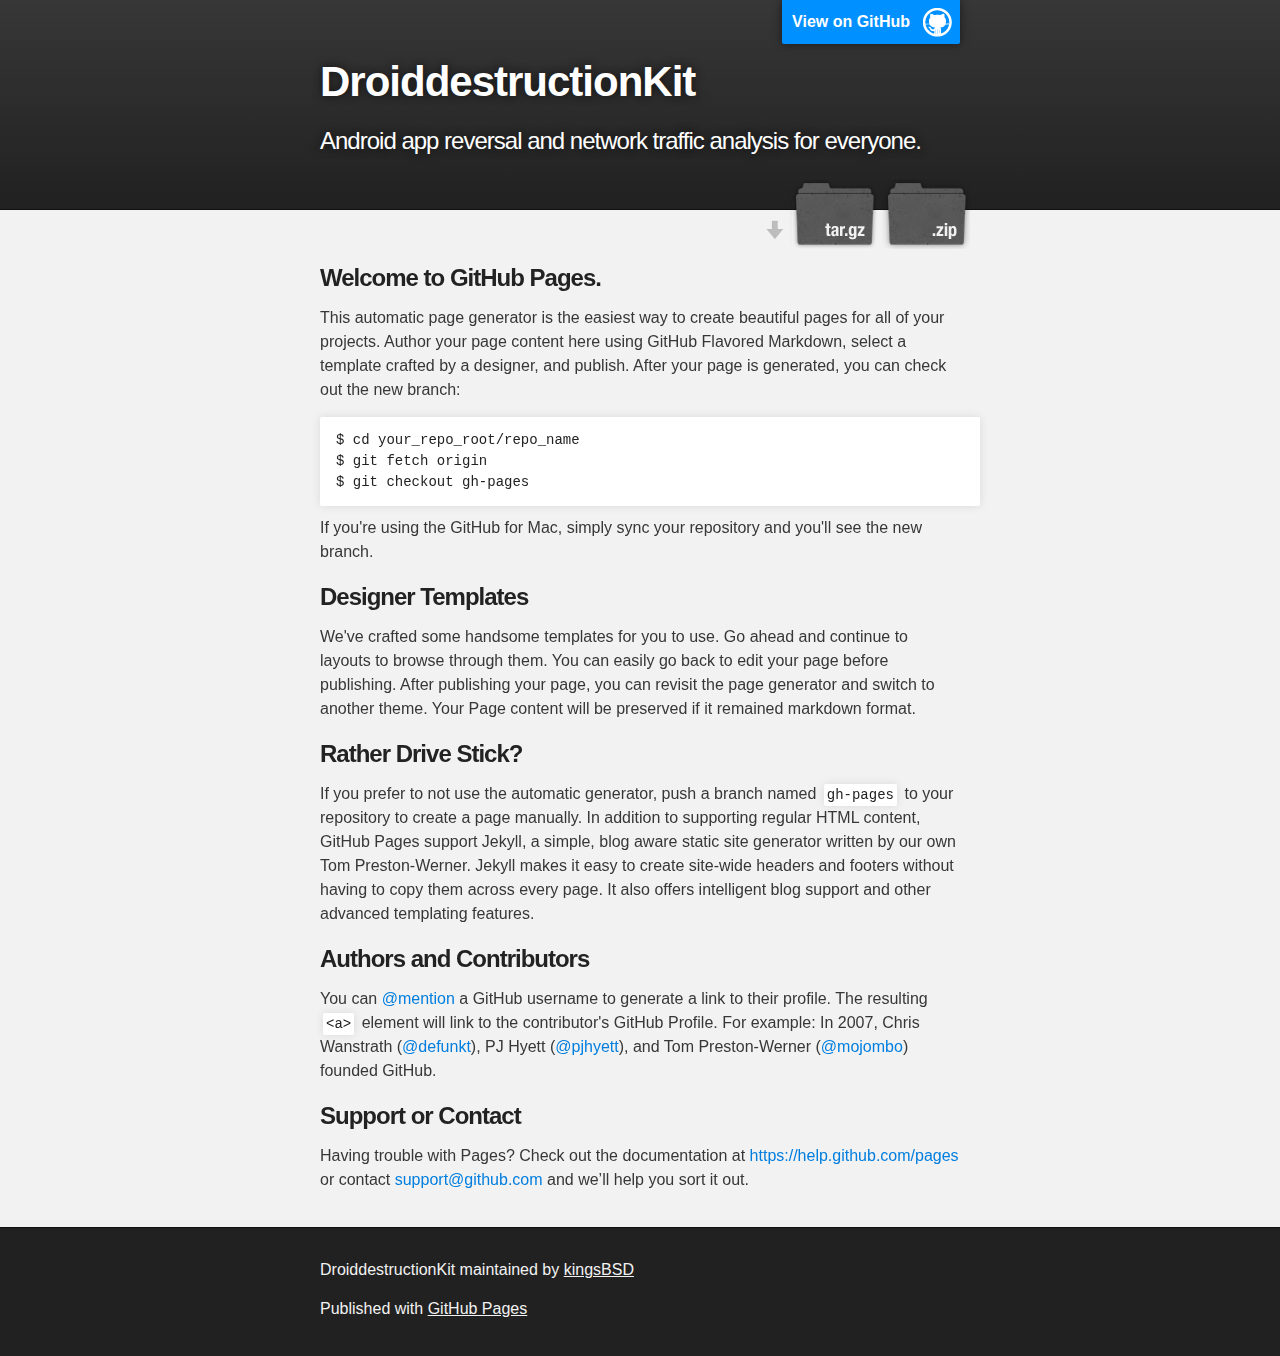
<file: index.html>
<!DOCTYPE html>
<html>

  <head>
    <meta charset='utf-8'>
    <meta http-equiv="X-UA-Compatible" content="chrome=1">
    <meta name="description" content="DroiddestructionKit : Android app reversal and network traffic analysis for everyone.">

    <link rel="stylesheet" type="text/css" media="screen" href="stylesheets/stylesheet.css">

    <title>DroiddestructionKit</title>
  </head>

  <body>

    <!-- HEADER -->
    <div id="header_wrap" class="outer">
        <header class="inner">
          <a id="forkme_banner" href="https://github.com/kingsBSD/DroidDestructionKit">View on GitHub</a>

          <h1 id="project_title">DroiddestructionKit</h1>
          <h2 id="project_tagline">Android app reversal and network traffic analysis for everyone.</h2>

            <section id="downloads">
              <a class="zip_download_link" href="https://github.com/kingsBSD/DroidDestructionKit/zipball/master">Download this project as a .zip file</a>
              <a class="tar_download_link" href="https://github.com/kingsBSD/DroidDestructionKit/tarball/master">Download this project as a tar.gz file</a>
            </section>
        </header>
    </div>

    <!-- MAIN CONTENT -->
    <div id="main_content_wrap" class="outer">
      <section id="main_content" class="inner">
        <h3>
<a id="welcome-to-github-pages" class="anchor" href="#welcome-to-github-pages" aria-hidden="true"><span class="octicon octicon-link"></span></a>Welcome to GitHub Pages.</h3>

<p>This automatic page generator is the easiest way to create beautiful pages for all of your projects. Author your page content here using GitHub Flavored Markdown, select a template crafted by a designer, and publish. After your page is generated, you can check out the new branch:</p>

<pre><code>$ cd your_repo_root/repo_name
$ git fetch origin
$ git checkout gh-pages
</code></pre>

<p>If you're using the GitHub for Mac, simply sync your repository and you'll see the new branch.</p>

<h3>
<a id="designer-templates" class="anchor" href="#designer-templates" aria-hidden="true"><span class="octicon octicon-link"></span></a>Designer Templates</h3>

<p>We've crafted some handsome templates for you to use. Go ahead and continue to layouts to browse through them. You can easily go back to edit your page before publishing. After publishing your page, you can revisit the page generator and switch to another theme. Your Page content will be preserved if it remained markdown format.</p>

<h3>
<a id="rather-drive-stick" class="anchor" href="#rather-drive-stick" aria-hidden="true"><span class="octicon octicon-link"></span></a>Rather Drive Stick?</h3>

<p>If you prefer to not use the automatic generator, push a branch named <code>gh-pages</code> to your repository to create a page manually. In addition to supporting regular HTML content, GitHub Pages support Jekyll, a simple, blog aware static site generator written by our own Tom Preston-Werner. Jekyll makes it easy to create site-wide headers and footers without having to copy them across every page. It also offers intelligent blog support and other advanced templating features.</p>

<h3>
<a id="authors-and-contributors" class="anchor" href="#authors-and-contributors" aria-hidden="true"><span class="octicon octicon-link"></span></a>Authors and Contributors</h3>

<p>You can <a href="https://github.com/blog/821" class="user-mention">@mention</a> a GitHub username to generate a link to their profile. The resulting <code>&lt;a&gt;</code> element will link to the contributor's GitHub Profile. For example: In 2007, Chris Wanstrath (<a href="https://github.com/defunkt" class="user-mention">@defunkt</a>), PJ Hyett (<a href="https://github.com/pjhyett" class="user-mention">@pjhyett</a>), and Tom Preston-Werner (<a href="https://github.com/mojombo" class="user-mention">@mojombo</a>) founded GitHub.</p>

<h3>
<a id="support-or-contact" class="anchor" href="#support-or-contact" aria-hidden="true"><span class="octicon octicon-link"></span></a>Support or Contact</h3>

<p>Having trouble with Pages? Check out the documentation at <a href="https://help.github.com/pages">https://help.github.com/pages</a> or contact <a href="mailto:support@github.com">support@github.com</a> and we’ll help you sort it out.</p>
      </section>
    </div>

    <!-- FOOTER  -->
    <div id="footer_wrap" class="outer">
      <footer class="inner">
        <p class="copyright">DroiddestructionKit maintained by <a href="https://github.com/kingsBSD">kingsBSD</a></p>
        <p>Published with <a href="https://pages.github.com">GitHub Pages</a></p>
      </footer>
    </div>

    

  </body>
</html>
</file>
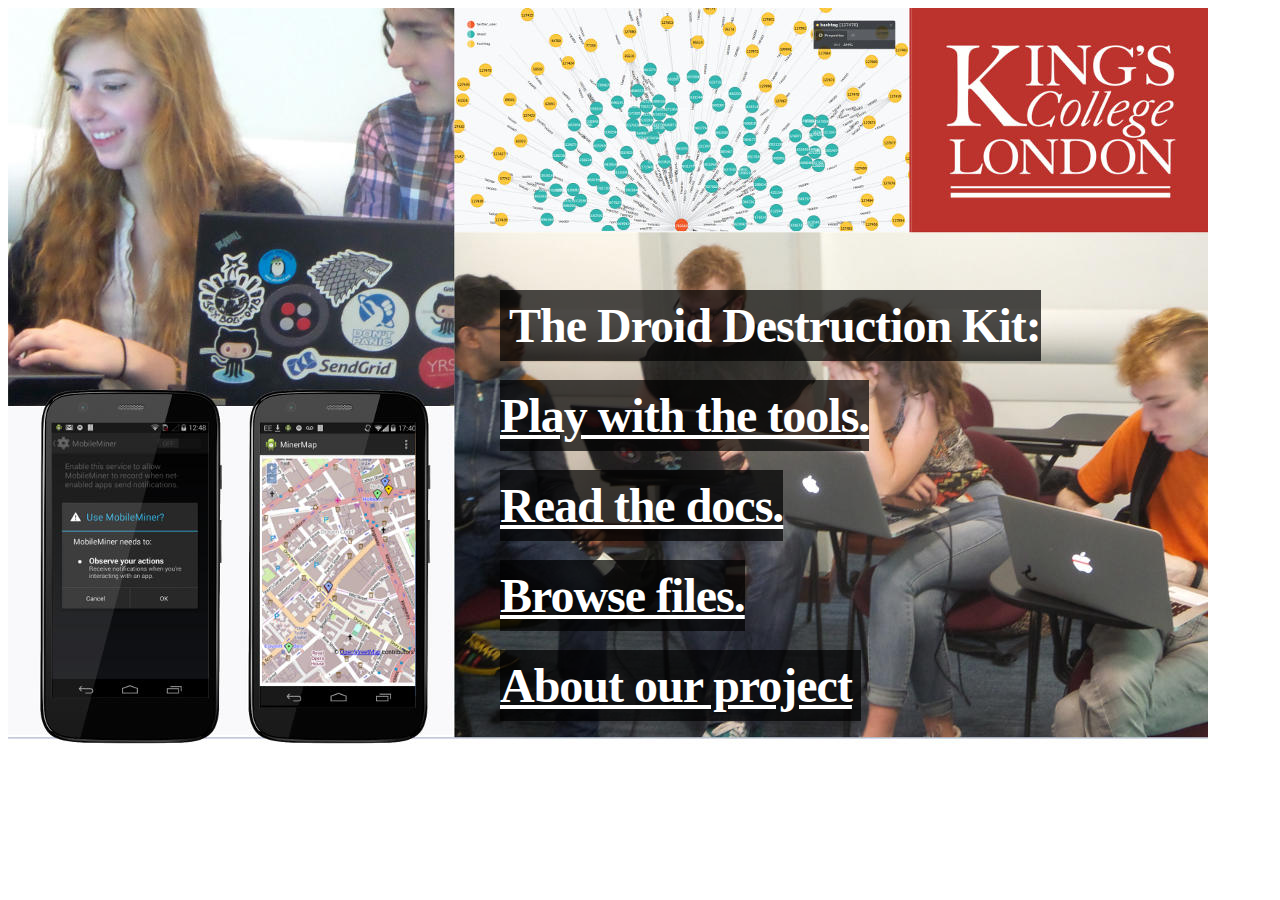
<file: www/index.html>
<html>
    <head>
        <link rel="stylesheet" href="css/style.css">
        <title>Welcome to the Droid Destruction Kit</title>
    </head>

    <body>
    <div>
    
    </div class="image">
        <img src="img/bsd_banner.jpg"  />
        <h1>
            <span>The Droid Destruction Kit:<br />
            <a href="http://localhost:6080">Play with the tools.</a><br />
            <a href="/docs/">Read the docs.</a><br />
            <a href="files.html">Browse files.</a><br />
            <a href="http://big-social-data.net/about/">About our project</a></span>
        </h1>
    </body>

</html>
</file>
<file: stylesheets/stylesheet.css>
/*******************************************************************************
Slate Theme for GitHub Pages
by Jason Costello, @jsncostello
*******************************************************************************/

@import url(pygment_trac.css);

/*******************************************************************************
MeyerWeb Reset
*******************************************************************************/

html, body, div, span, applet, object, iframe,
h1, h2, h3, h4, h5, h6, p, blockquote, pre,
a, abbr, acronym, address, big, cite, code,
del, dfn, em, img, ins, kbd, q, s, samp,
small, strike, strong, sub, sup, tt, var,
b, u, i, center,
dl, dt, dd, ol, ul, li,
fieldset, form, label, legend,
table, caption, tbody, tfoot, thead, tr, th, td,
article, aside, canvas, details, embed,
figure, figcaption, footer, header, hgroup,
menu, nav, output, ruby, section, summary,
time, mark, audio, video {
  margin: 0;
  padding: 0;
  border: 0;
  font: inherit;
  vertical-align: baseline;
}

/* HTML5 display-role reset for older browsers */
article, aside, details, figcaption, figure,
footer, header, hgroup, menu, nav, section {
  display: block;
}

ol, ul {
  list-style: none;
}

table {
  border-collapse: collapse;
  border-spacing: 0;
}

/*******************************************************************************
Theme Styles
*******************************************************************************/

body {
  box-sizing: border-box;
  color:#373737;
  background: #212121;
  font-size: 16px;
  font-family: 'Myriad Pro', Calibri, Helvetica, Arial, sans-serif;
  line-height: 1.5;
  -webkit-font-smoothing: antialiased;
}

h1, h2, h3, h4, h5, h6 {
  margin: 10px 0;
  font-weight: 700;
  color:#222222;
  font-family: 'Lucida Grande', 'Calibri', Helvetica, Arial, sans-serif;
  letter-spacing: -1px;
}

h1 {
  font-size: 36px;
  font-weight: 700;
}

h2 {
  padding-bottom: 10px;
  font-size: 32px;
  background: url('../images/bg_hr.png') repeat-x bottom;
}

h3 {
  font-size: 24px;
}

h4 {
  font-size: 21px;
}

h5 {
  font-size: 18px;
}

h6 {
  font-size: 16px;
}

p {
  margin: 10px 0 15px 0;
}

footer p {
  color: #f2f2f2;
}

a {
  text-decoration: none;
  color: #007edf;
  text-shadow: none;

  transition: color 0.5s ease;
  transition: text-shadow 0.5s ease;
  -webkit-transition: color 0.5s ease;
  -webkit-transition: text-shadow 0.5s ease;
  -moz-transition: color 0.5s ease;
  -moz-transition: text-shadow 0.5s ease;
  -o-transition: color 0.5s ease;
  -o-transition: text-shadow 0.5s ease;
  -ms-transition: color 0.5s ease;
  -ms-transition: text-shadow 0.5s ease;
}

a:hover, a:focus {text-decoration: underline;}

footer a {
  color: #F2F2F2;
  text-decoration: underline;
}

em {
  font-style: italic;
}

strong {
  font-weight: bold;
}

img {
  position: relative;
  margin: 0 auto;
  max-width: 739px;
  padding: 5px;
  margin: 10px 0 10px 0;
  border: 1px solid #ebebeb;

  box-shadow: 0 0 5px #ebebeb;
  -webkit-box-shadow: 0 0 5px #ebebeb;
  -moz-box-shadow: 0 0 5px #ebebeb;
  -o-box-shadow: 0 0 5px #ebebeb;
  -ms-box-shadow: 0 0 5px #ebebeb;
}

p img {
  display: inline;
  margin: 0;
  padding: 0;
  vertical-align: middle;
  text-align: center;
  border: none;
}

pre, code {
  width: 100%;
  color: #222;
  background-color: #fff;

  font-family: Monaco, "Bitstream Vera Sans Mono", "Lucida Console", Terminal, monospace;
  font-size: 14px;

  border-radius: 2px;
  -moz-border-radius: 2px;
  -webkit-border-radius: 2px;
}

pre {
  width: 100%;
  padding: 10px;
  box-shadow: 0 0 10px rgba(0,0,0,.1);
  overflow: auto;
}

code {
  padding: 3px;
  margin: 0 3px;
  box-shadow: 0 0 10px rgba(0,0,0,.1);
}

pre code {
  display: block;
  box-shadow: none;
}

blockquote {
  color: #666;
  margin-bottom: 20px;
  padding: 0 0 0 20px;
  border-left: 3px solid #bbb;
}


ul, ol, dl {
  margin-bottom: 15px
}

ul {
  list-style-position: inside;
  list-style: disc;
  padding-left: 20px;
}

ol {
  list-style-position: inside;
  list-style: decimal;
  padding-left: 20px;
}

dl dt {
  font-weight: bold;
}

dl dd {
  padding-left: 20px;
  font-style: italic;
}

dl p {
  padding-left: 20px;
  font-style: italic;
}

hr {
  height: 1px;
  margin-bottom: 5px;
  border: none;
  background: url('../images/bg_hr.png') repeat-x center;
}

table {
  border: 1px solid #373737;
  margin-bottom: 20px;
  text-align: left;
 }

th {
  font-family: 'Lucida Grande', 'Helvetica Neue', Helvetica, Arial, sans-serif;
  padding: 10px;
  background: #373737;
  color: #fff;
 }

td {
  padding: 10px;
  border: 1px solid #373737;
 }

form {
  background: #f2f2f2;
  padding: 20px;
}

/*******************************************************************************
Full-Width Styles
*******************************************************************************/

.outer {
  width: 100%;
}

.inner {
  position: relative;
  max-width: 640px;
  padding: 20px 10px;
  margin: 0 auto;
}

#forkme_banner {
  display: block;
  position: absolute;
  top:0;
  right: 10px;
  z-index: 10;
  padding: 10px 50px 10px 10px;
  color: #fff;
  background: url('../images/blacktocat.png') #0090ff no-repeat 95% 50%;
  font-weight: 700;
  box-shadow: 0 0 10px rgba(0,0,0,.5);
  border-bottom-left-radius: 2px;
  border-bottom-right-radius: 2px;
}

#header_wrap {
  background: #212121;
  background: -moz-linear-gradient(top, #373737, #212121);
  background: -webkit-linear-gradient(top, #373737, #212121);
  background: -ms-linear-gradient(top, #373737, #212121);
  background: -o-linear-gradient(top, #373737, #212121);
  background: linear-gradient(top, #373737, #212121);
}

#header_wrap .inner {
  padding: 50px 10px 30px 10px;
}

#project_title {
  margin: 0;
  color: #fff;
  font-size: 42px;
  font-weight: 700;
  text-shadow: #111 0px 0px 10px;
}

#project_tagline {
  color: #fff;
  font-size: 24px;
  font-weight: 300;
  background: none;
  text-shadow: #111 0px 0px 10px;
}

#downloads {
  position: absolute;
  width: 210px;
  z-index: 10;
  bottom: -40px;
  right: 0;
  height: 70px;
  background: url('../images/icon_download.png') no-repeat 0% 90%;
}

.zip_download_link {
  display: block;
  float: right;
  width: 90px;
  height:70px;
  text-indent: -5000px;
  overflow: hidden;
  background: url(../images/sprite_download.png) no-repeat bottom left;
}

.tar_download_link {
  display: block;
  float: right;
  width: 90px;
  height:70px;
  text-indent: -5000px;
  overflow: hidden;
  background: url(../images/sprite_download.png) no-repeat bottom right;
  margin-left: 10px;
}

.zip_download_link:hover {
  background: url(../images/sprite_download.png) no-repeat top left;
}

.tar_download_link:hover {
  background: url(../images/sprite_download.png) no-repeat top right;
}

#main_content_wrap {
  background: #f2f2f2;
  border-top: 1px solid #111;
  border-bottom: 1px solid #111;
}

#main_content {
  padding-top: 40px;
}

#footer_wrap {
  background: #212121;
}



/*******************************************************************************
Small Device Styles
*******************************************************************************/

@media screen and (max-width: 480px) {
  body {
    font-size:14px;
  }

  #downloads {
    display: none;
  }

  .inner {
    min-width: 320px;
    max-width: 480px;
  }

  #project_title {
  font-size: 32px;
  }

  h1 {
    font-size: 28px;
  }

  h2 {
    font-size: 24px;
  }

  h3 {
    font-size: 21px;
  }

  h4 {
    font-size: 18px;
  }

  h5 {
    font-size: 14px;
  }

  h6 {
    font-size: 12px;
  }

  code, pre {
    min-width: 320px;
    max-width: 480px;
    font-size: 11px;
  }

}
</file>
<file: www/css/style.css>
.image { 
   position: relative; 
   width: 100%; 
}

h1 { 
   position: absolute; 
   top: 260px; 
   left: 500; 
   width: 100%; 
}

h1 span { 
   color: white; 
   font: bold 48px/90px Georgia; 
   letter-spacing: -1px;  
   background: rgb(0, 0, 0); /* fallback color */
   background: rgba(0, 0, 0, 0.7);
   padding: 9px; 
}

h1 span a {
    color: white; 
}
</file>
